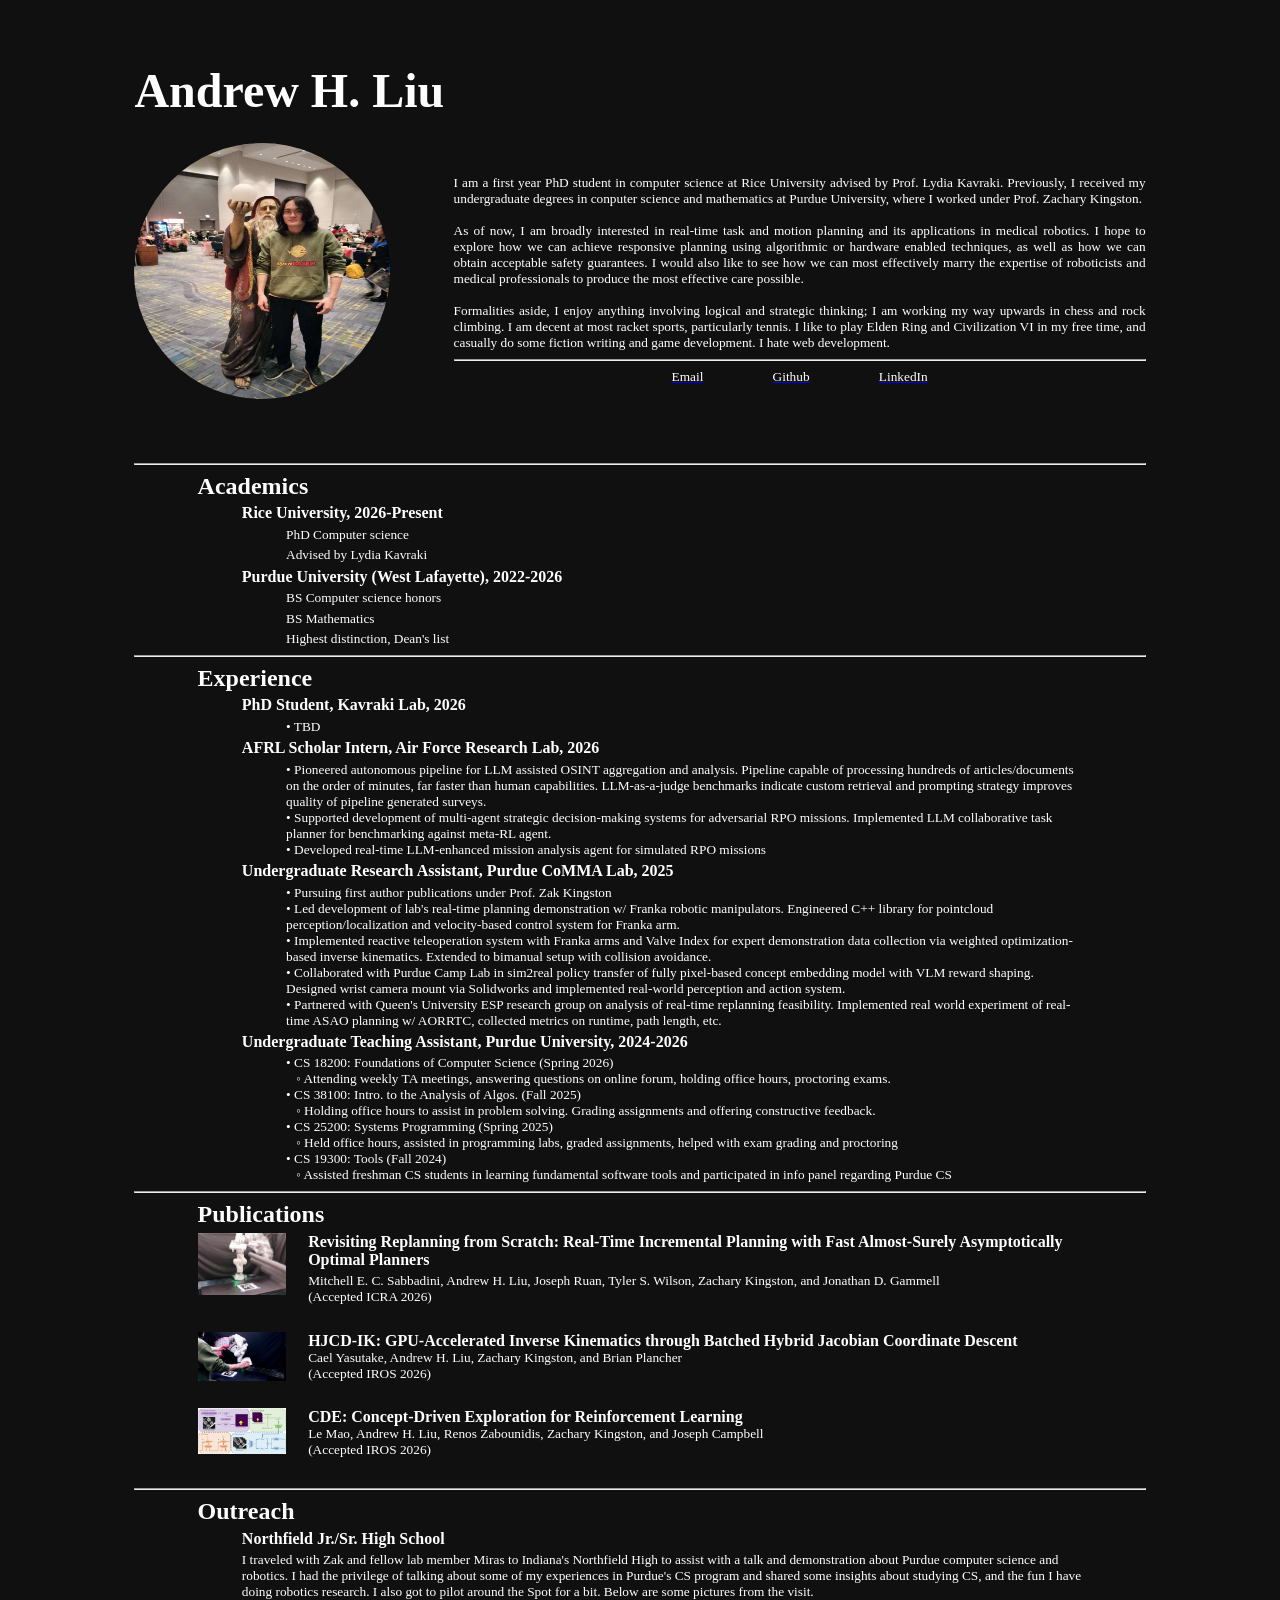
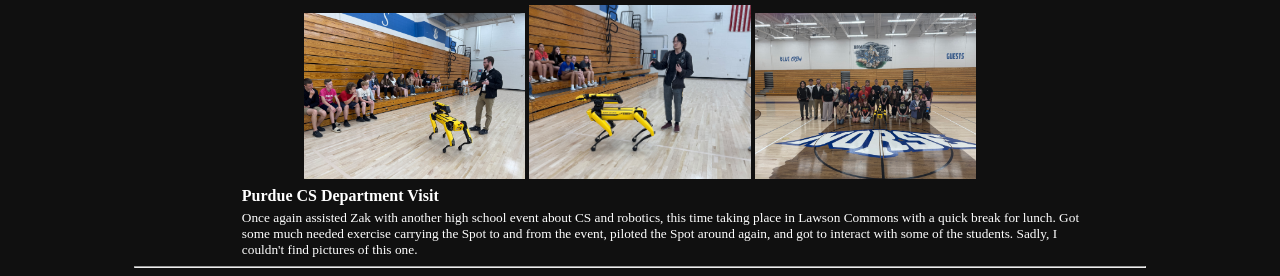
<file: index.html>
<!DOCTYPE HTML>
<html>
    <head>
        <link rel='stylesheet' href='styles.css'>
        <meta name="viewport" content="width=device-width, initial-scale=1.0" />
    </head>
    <body>
        <div class="center">
            <h1 class="big" style="margin-top: 5%; margin-left: 10%;">
                Andrew H. Liu
            </h1>
        </div>

        <div class="center" style="margin-top: 2%; padding-bottom: 5%;">
            <img class="grid_img" src="assets/me2.jpg" style="float: left; margin-right: 5%; margin-bottom: 5%; margin-left: 10%; border-radius: 100%;">
            <p class="normal" style="padding-left: 5%; padding-right: 10%; padding-top: 2.5%;">
                I am a first year PhD student in computer science at Rice University advised by Prof. Lydia Kavraki. Previously, 
                I received my undergraduate degrees in conputer science and mathematics at Purdue University, where I worked under Prof. Zachary Kingston.
                <br><br>
                As of now, I am broadly interested in real-time task and motion planning and its applications in medical robotics. I hope to 
                explore how we can achieve responsive planning using algorithmic or hardware enabled techniques, as well as how we can obtain acceptable 
                safety guarantees. I would also like to see how we can most effectively marry the expertise of roboticists and medical professionals to produce 
                the most effective care possible.
                <br><br>
                Formalities aside, I enjoy anything involving logical and strategic thinking; I am working my way upwards in chess and rock climbing. I am decent at 
                most racket sports, particularly tennis. I like to play Elden Ring and Civilization VI in my free time, and casually do some fiction writing and game development. 
                I hate web development.
                <hr style="margin-left: 10%; margin-right: 10%;">
                <div class="info" style="margin-right: 10%;">
                    <a href="mailto:andyhliu@rice.edu">
                        <p class="normal" style="text-align: center;">Email</p>
                    </a>
                    <a href="https://github.com/andyhl-96">
                        <p class="normal" style="text-align: center;">Github</p>
                    </a>
                    <a href="https://www.linkedin.com/in/andrew-h-liu-b6a45b168/">
                        <p class="normal" style="text-align: center;">LinkedIn</p>
                    </a>
                </div>
            </p>
        </div>
        <hr style="margin-left: 10%; margin-right: 10%;">
        <div class="center" style="margin-left: 15%; margin-right: 15%;">
            <h2 style="text-align: left;">
                Academics
            </h2>
            <h4 style="text-align: left; padding-left: 5%; margin-bottom: 0%;">
                Rice University, 2026-Present
            </h4>
            <p class="normal" style="text-align: left; margin-left: 10%;">
                PhD Computer science
            </p>
            <p class="normal" style="text-align: left; margin-left: 10%;">
                Advised by Lydia Kavraki
            </p>
            <h4 style="text-align: left; padding-left: 5%; margin-bottom: 0%;">
                Purdue University (West Lafayette), 2022-2026
            </h4>
            <p class="normal" style="text-align: left; margin-left: 10%;">
                BS Computer science honors
            </p>
            <p class="normal" style="text-align: left; margin-left: 10%;">
                BS Mathematics
            </p>
            <p class="normal" style="text-align: left; margin-left: 10%;">
                Highest distinction, Dean's list
            </p>
        </div>
        <hr style="margin-left: 10%; margin-right: 10%;">
        <div class="center" style="margin-left: 15%; margin-right: 15%;">
            <h2 style="text-align: left;">
                Experience
            </h2>
            <h4 style="text-align: left; padding-left: 5%; margin-bottom: 0%;">
                PhD Student, Kavraki Lab, 2026<br>
            </h4>
            <p class="normal" style="text-align: left; padding-left: 10%;">
            • TBD
            <h4 style="text-align: left; padding-left: 5%; margin-bottom: 0%;">
                AFRL Scholar Intern, Air Force Research Lab, 2026<br>
            </h4>
            <p class="normal" style="text-align: left; padding-left: 10%;">
            • Pioneered autonomous pipeline for LLM assisted OSINT aggregation and analysis. Pipeline capable of processing
            hundreds of articles/documents on the order of minutes, far faster than human capabilities. LLM-as-a-judge
            benchmarks indicate custom retrieval and prompting strategy improves quality of pipeline generated surveys.<br>
            •​ Supported development of multi-agent strategic decision-making systems for adversarial RPO missions.
            Implemented LLM collaborative task planner for benchmarking against meta-RL agent.<br>
            •​ Developed real-time LLM-enhanced mission analysis agent for simulated RPO missions
            <h4 style="text-align: left; padding-left: 5%; margin-bottom: 0%;">
                Undergraduate Research Assistant, Purdue CoMMA Lab, 2025<br>
            </h4>
            <p class="normal" style="text-align: left; padding-left: 10%;">
            • Pursuing first author publications under Prof. Zak Kingston<br>
            • Led development of lab's real-time planning demonstration w/ Franka robotic manipulators. Engineered C++ library for pointcloud perception/localization and velocity-based control system for Franka arm.<br>
            • Implemented reactive teleoperation system with Franka arms and Valve Index for expert demonstration data collection via weighted optimization-based inverse kinematics. Extended to bimanual setup with collision avoidance.<br>
            • Collaborated with Purdue Camp Lab in sim2real policy transfer of fully pixel-based concept embedding model with VLM reward shaping. Designed wrist camera mount via Solidworks and implemented real-world perception and action system.<br>
            • Partnered with Queen's University ESP research group on analysis of real-time replanning feasibility. Implemented real world experiment of real-time ASAO planning w/ AORRTC, collected metrics on runtime, path length, etc.
            </p>
            <h4 style="text-align: left; padding-left: 5%; margin-bottom: 0%;">
                Undergraduate Teaching Assistant, Purdue University, 2024-2026
            </h4>
            <p class="normal" style="text-align: left; padding-left: 10%;">
            • CS 18200: Foundations of Computer Science (Spring 2026)<br>&nbsp;&nbsp;
                ◦ Attending weekly TA meetings, answering questions on online forum, holding office hours, proctoring exams.<br>
            • CS 38100: Intro. to the Analysis of Algos. (Fall 2025)<br>&nbsp;&nbsp;
                ◦ Holding office hours to assist in problem solving. Grading assignments and offering constructive feedback.<br>
            • CS 25200: Systems Programming (Spring 2025)<br>&nbsp;&nbsp;
                ◦ Held office hours, assisted in programming labs, graded assignments, helped with exam grading and proctoring<br>
            • CS 19300: Tools (Fall 2024)<br>&nbsp;&nbsp;
                ◦ Assisted freshman CS students in learning fundamental software tools and participated in info panel regarding Purdue CS
            </p>
        </div>
        <hr style="margin-left: 10%; margin-right: 10%;">
        <div class="center" style="margin-left: 15%; margin-right: 15%;">
            <h2 style="text-align: left;">
                Publications
            </h2>
            <div style="padding-bottom: 2%;">
                <a href="https://arxiv.org/abs/2510.21074">
                    <img src="assets/image.png" style="float: left; margin-right: 2.5%; width: 10%; height: 10%;">
                </a>
                <h4 style="text-align: left; padding-left: 5%; margin-bottom: 0%;">
                    Revisiting Replanning from Scratch: Real-Time Incremental Planning with Fast Almost-Surely Asymptotically Optimal Planners
                </h4>
                <p class="normal" style="text-align: left; margin-left: 5%;">
                    Mitchell E. C. Sabbadini, Andrew H. Liu, Joseph Ruan, Tyler S. Wilson, Zachary Kingston, and Jonathan D. Gammell<br>
                    (Accepted ICRA 2026)
                </p>
            </div>
            
            <div style="padding-bottom: 2%;">
                <a href="https://arxiv.org/abs/2510.07514">
                    <img src="assets/hjcd.png" style="float: left; margin-right: 2.5%; width: 10%; height: 10%;">
                </a>
                <h4 style="text-align: left; margin-left: 5%; margin-bottom: 0%;">
                    HJCD-IK: GPU-Accelerated Inverse Kinematics through Batched Hybrid Jacobian Coordinate Descent 
                </h4>
                <p class="normal" style="text-align: left; margin-left: 8%; margin-top: 0%;">
                    Cael Yasutake, Andrew H. Liu, Zachary Kingston, and Brian Plancher<br>
                    (Accepted IROS 2026)
                </p>
            </div>
            
            <div style="padding-bottom: 2%;">
                <a href="https://arxiv.org/abs/2510.08851">
                    <img src="assets/cde.png" style="float: left; margin-right: 2.5%; width: 10%; height: 10%;">
                </a>
                <h4 style="text-align: left; margin-left: 5%; margin-bottom: 0%;">
                    CDE: Concept-Driven Exploration for Reinforcement Learning 
                </h4>
                <p class="normal" style="text-align: left; margin-left: 8%; margin-top: 0%;">
                    Le Mao, Andrew H. Liu, Renos Zabounidis, Zachary Kingston, and Joseph Campbell<br>
                    (Accepted IROS 2026)
                </p>
            </div>

        </div>
        <hr style="margin-left: 10%; margin-right: 10%;">
        <div class="center" style="margin-left: 15%; margin-right: 15%;">
            <h2 style="text-align: left;">
                Outreach
            </h2>
            <h4 style="text-align: left; margin-left: 5%; margin-bottom: 0%;">
                Northfield Jr./Sr. High School
            </h4>
            <p class="normal" style="text-align: left; margin-left: 5%;">
                I traveled with Zak and fellow lab member Miras to Indiana's Northfield High to assist with a talk and demonstration about Purdue computer science and robotics.
                I had the privilege of talking about some of my experiences in Purdue's CS program and shared some insights about studying CS, and the fun I have doing robotics research.
                I also got to pilot around the Spot for a bit.
                Below are some pictures from the visit.
            </p>
            <img src="assets/OR-0.jpg" style="align-self: center; width: 25%; height: 25%;"></img>
            <img src="assets/OR-1.jpg" style="align-self: center; width: 25%; height: 25%;"></img>
            <img src="assets/OR-2.jpg" style="align-self: center; width: 25%; height: 25%;"></img>
            <h4 style="text-align: left; margin-left: 5%; margin-bottom: 0%;">
                Purdue CS Department Visit
            </h4>
            <p class="normal" style="text-align: left; margin-left: 5%;">
                Once again assisted Zak with another high school event about CS and robotics, this time taking place in Lawson Commons with a quick break for lunch. 
                Got some much needed exercise carrying the Spot to and from the event, piloted the Spot around again, and got to interact with some of the students. 
                Sadly, I couldn't find pictures of this one.
            </p>
        </div>
        <hr style="margin-left: 10%; margin-right: 10%;">
    </body>
</html>
</file>
<file: styles.css>
.center {
    text-align: center;
    align-items: center;
}
.left {
    text-align: left;
}
body {
    background-color: rgb(16, 16, 16);
}
p, h1, h2, h3, h4 {
    color: rgb(255, 255, 255);
    font-family: 'sans-serif';
    padding-bottom: 0%;
    padding-top: 0%;
    margin-top: 0.5%;
    margin-bottom: 0.5%;
}
.big {
    font-size: 36pt;
    text-align: left;
}
.normal {
    font-size: 10pt;
    text-align: justify;
}
.grid {
    display: grid;
    grid-template-columns: auto auto;
    justify-content: center;
    align-items: center;
    text-align: center;
    column-gap: 10%;
    row-gap: 5%;
    columns: 2;
}
.grid_img {
    width: 256px;
    height: 256px;
    border-radius: 10%;
}
.big_img {
    width: 960px;
    height: 640px;
    border-radius: 100%;
}
.info {
    display: grid;
    grid-template-columns: auto auto auto;
    justify-content: center;
    align-items: center;
    text-align: center;
    column-gap: 10%;
    row-gap: 5%;
    columns: 3;
}
.menu {
    display: grid;
    grid-template-columns: auto auto auto auto;
    justify-content: center;
    align-items: center;
    text-align: center;
    column-gap: 10%;
    row-gap: 5%;
    columns: 3;
}
* {
    box-sizing: border-box;
}
</file>
